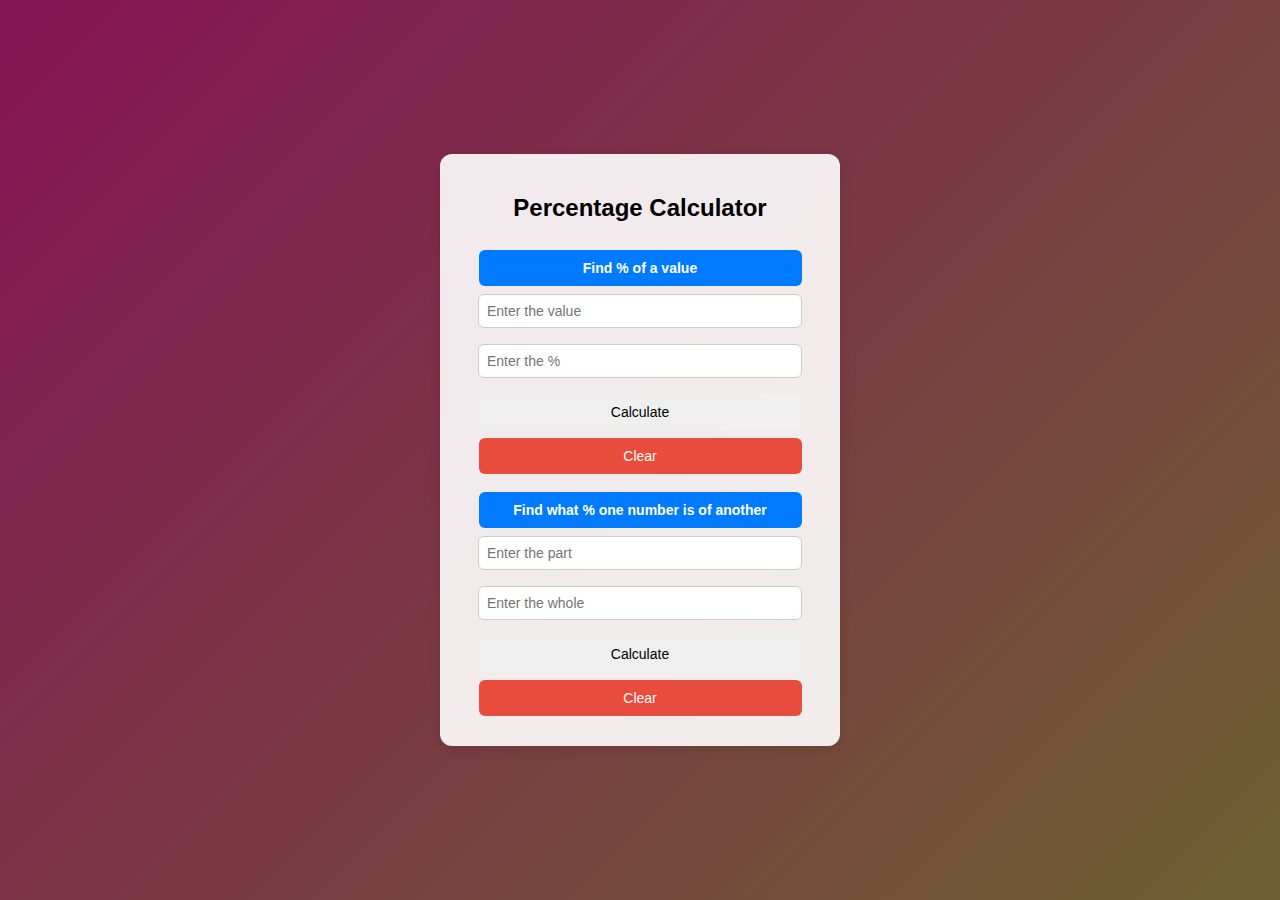
<file: index.html>
<!DOCTYPE html>
<html lang="en">
<head>
  <meta charset="UTF-8">
  <meta name="viewport" content="width=device-width, initial-scale=1.0">
  <title>Percentage Calculator</title>
  <link rel="stylesheet" href="style.css">
</head>
<body>
  <div class="container">
    <h2>Percentage Calculator</h2>

    <!-- Accordion buttons -->
    <button class="accordion" onclick="toggleSection('percentSection')">Find % of a value</button>
    <div class="section" id="percentSection" style="display:block;">
      <input type="number" id="value" placeholder="Enter the value">
      <input type="number" id="percentage" placeholder="Enter the %">
      <button onclick="calculatePercentage()">Calculate</button>
      <button class="clear" onclick="resetPercentage()">Clear</button>
      <div class="result" id="result"></div>
    </div>

    <button class="accordion" onclick="toggleSection('reverseSection')">Find what % one number is of another</button>
    <div class="section" id="reverseSection">
      <input type="number" id="part" placeholder="Enter the part">
      <input type="number" id="whole" placeholder="Enter the whole">
      <button onclick="calculateReverse()">Calculate</button>
      <button class="clear" onclick="resetReverse()">Clear</button>
      <div class="result" id="reverseResult"></div>
    </div>
  </div>
  <script src="script.js"></script>
</body>
</html>
</file>
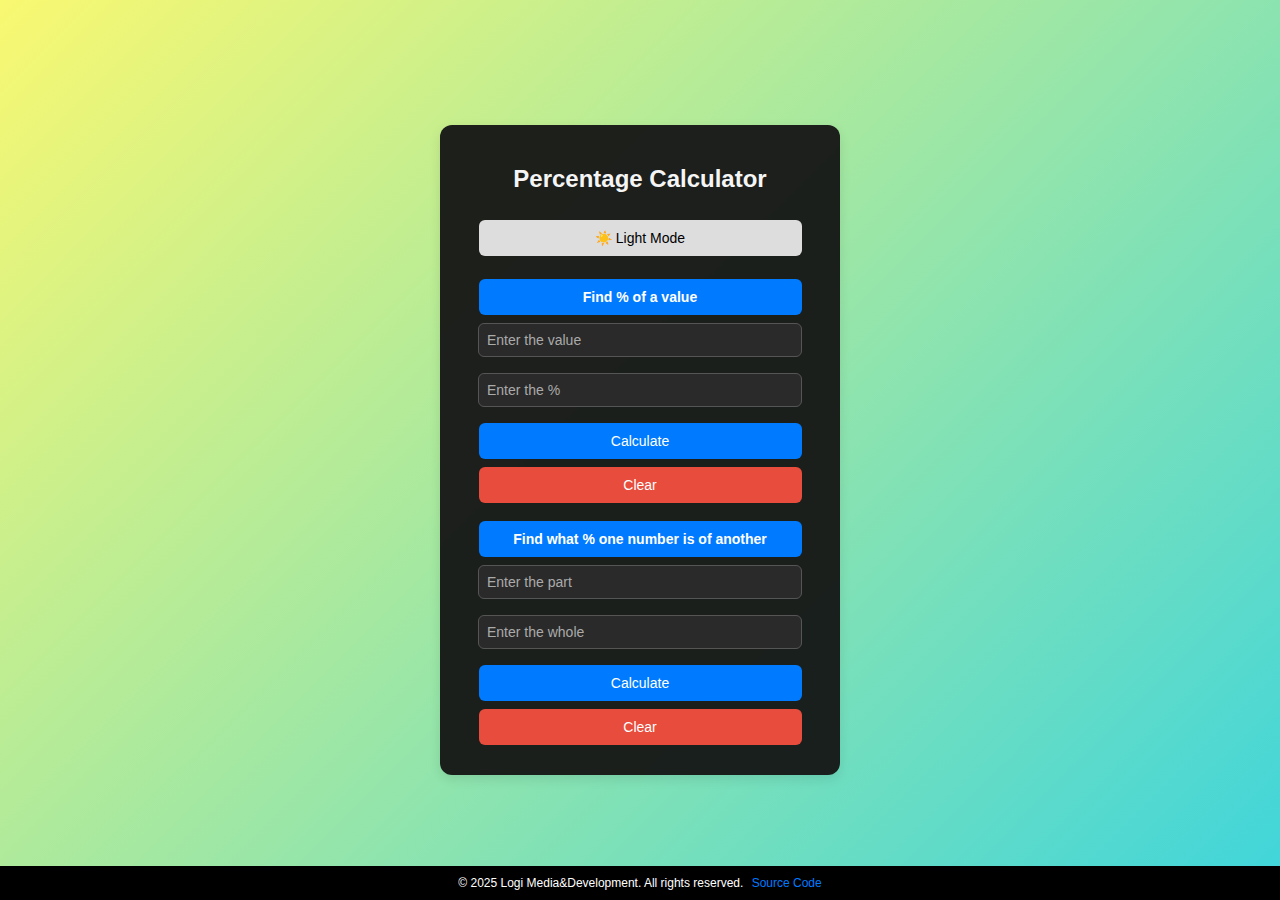
<file: src/index.html>
<!DOCTYPE html>
<html lang="en">
<head>
  <meta charset="UTF-8">
  <meta name="viewport" content="width=device-width, initial-scale=1.0">
  <title>Percentage Calculator</title>
  <link rel="stylesheet" href="style.css">
</head>
<body>
  <div class="container dark"> <!-- 🌙 Start in dark mode -->
    <h2>Percentage Calculator</h2>
    <button id="themeToggle">☀️ Light Mode</button> <!-- Default button text -->

    <!-- Accordion buttons -->
    <button class="accordion" onclick="toggleSection('percentSection')">Find % of a value</button>
    <div class="section" id="percentSection" style="display:block;">
      <input type="number" id="value" placeholder="Enter the value">
      <input type="number" id="percentage" placeholder="Enter the %">
      <button class="calculate_color" onclick="calculateReverse()">Calculate</button>
      <button class="clear" onclick="resetPercentage()">Clear</button>
      <div class="result" id="result"></div>
    </div>

    <button class="accordion" onclick="toggleSection('reverseSection')">Find what % one number is of another</button>
    <div class="section" id="reverseSection">
      <input type="number" id="part" placeholder="Enter the part">
      <input type="number" id="whole" placeholder="Enter the whole">
      <button class="calculate_color" onclick="calculateReverse()">Calculate</button>
      <button class="clear" onclick="resetReverse()">Clear</button>
      <div class="result" id="reverseResult"></div>
    </div>
  </div>

  <script src="script.js"></script>

  
    <footer>
        © 2025 Logi Media&Development. All rights reserved. 
        <a href="https://github.com/Logi-Media-Development/percentage-calculator" target="_blank">Source Code</a>
    </footer>
</body>
</html>
</file>
<file: style.css>
/* === Base Layout === */
body {
  font-family: Arial, sans-serif;
  display: flex;
  justify-content: center;
  align-items: center;
  height: 100vh;
  margin: 0;
  background: linear-gradient(-45deg, #ff6ec7, #845ec2, #00c9ff, #f9f871);
  background-size: 400% 400%;
  animation: gradientShift 15s ease infinite;
}

@keyframes gradientShift {
  0%   { background-position: 0% 50%; }
  50%  { background-position: 100% 50%; }
  100% { background-position: 0% 50%; }
}

/* === Container (Light & Dark) === */
.container {
  background: rgba(255, 255, 255, 0.9);
  padding: 20px 30px;
  border-radius: 12px;
  box-shadow: 0 4px 12px rgba(0,0,0,0.1);
  width: 340px;
  text-align: center;
  transition: background 0.3s ease, color 0.3s ease;
}

.container.dark {
  background: rgba(20, 20, 20, 0.95);
  color: #f5f5f5;
}

/* === Inputs === */
input[type="number"] {
  width: 90%;
  padding: 8px;
  margin: 8px 0;
  border: 1px solid #ccc;
  border-radius: 6px;
  font-size: 14px;
  transition: background 0.3s ease, color 0.3s ease, border 0.3s ease;
}

.container.dark input[type="number"] {
  background: #2a2a2a;
  color: #f5f5f5;
  border: 1px solid #555;
}

.container.dark input[type="number"]::placeholder {
  color: #aaa;
}

/* === Buttons === */
button {
  margin-top: 8px;
  padding: 10px;
  width: 95%;
  border: none;
  border-radius: 6px;
  font-size: 14px;
  cursor: pointer;
}

button.accordion {
  background: #007bff;
  color: white;
  font-weight: bold;
}

button.calculate_color {
  background-color: #007bff;
  color: white;
}

button.clear {
  background: #e74c3c;
  color: white;
}

#themeToggle {
  margin-bottom: 15px;
  background: #444;
  color: white;
}

.container.dark #themeToggle {
  background: #ddd;
  color: black;
}

/* === Results & Messages === */
.result {
  margin-top: 10px;
  font-size: 20px;
}

.result .highlight {
  font-weight: bold;
  color: #007bff;
}

.result .big {
  font-size: px;
}

.error {
  color: red;
}

/* Footer styles */
footer {
    background-color: #000000; /* light gray background */
    text-align: center;
    padding: 10px 0;
    font-size: 12px;
    color: #ffffff;
    position: fixed;
    bottom: 0;
    width: 100%;
}

/* Link styles inside the footer */
footer a {
    color: #007BFF; /* blue color for the link */
    text-decoration: none;
    margin-left: 5px;
}

footer a:hover {
    text-decoration: underline; /* underline on hover */
}
</file>
<file: src/style.css>
/* === Base Layout === */
body {
  font-family: Arial, sans-serif;
  display: flex;
  justify-content: center;
  align-items: center;
  height: 100vh;
  margin: 0;
  background: linear-gradient(-45deg, #ff6ec7, #845ec2, #00c9ff, #f9f871);
  background-size: 400% 400%;
  animation: gradientShift 15s ease infinite;
}

@keyframes gradientShift {
  0%   { background-position: 0% 50%; }
  50%  { background-position: 100% 50%; }
  100% { background-position: 0% 50%; }
}

/* === Container (Light & Dark) === */
.container {
  background: rgba(255, 255, 255, 0.9);
  padding: 20px 30px;
  border-radius: 12px;
  box-shadow: 0 4px 12px rgba(0,0,0,0.1);
  width: 340px;
  text-align: center;
  transition: background 0.3s ease, color 0.3s ease;
}

.container.dark {
  background: rgba(20, 20, 20, 0.95);
  color: #f5f5f5;
}

/* === Inputs === */
input[type="number"] {
  width: 90%;
  padding: 8px;
  margin: 8px 0;
  border: 1px solid #ccc;
  border-radius: 6px;
  font-size: 14px;
  transition: background 0.3s ease, color 0.3s ease, border 0.3s ease;
}

.container.dark input[type="number"] {
  background: #2a2a2a;
  color: #f5f5f5;
  border: 1px solid #555;
}

.container.dark input[type="number"]::placeholder {
  color: #aaa;
}

/* === Buttons === */
button {
  margin-top: 8px;
  padding: 10px;
  width: 95%;
  border: none;
  border-radius: 6px;
  font-size: 14px;
  cursor: pointer;
}

button.accordion {
  background: #007bff;
  color: white;
  font-weight: bold;
}

button.calculate_color {
  background-color: #007bff;
  color: white;
}

button.clear {
  background: #e74c3c;
  color: white;
}

#themeToggle {
  margin-bottom: 15px;
  background: #444;
  color: white;
}

.container.dark #themeToggle {
  background: #ddd;
  color: black;
}

/* === Results & Messages === */
.result {
  margin-top: 10px;
  font-size: 20px;
}

.result .highlight {
  font-weight: bold;
  color: #007bff;
}

.result .big {
  font-size: px;
}

.error {
  color: red;
}

/* Footer styles */
footer {
    background-color: #000000; /* light gray background */
    text-align: center;
    padding: 10px 0;
    font-size: 12px;
    color: #ffffff;
    position: fixed;
    bottom: 0;
    width: 100%;
}

/* Link styles inside the footer */
footer a {
    color: #007BFF; /* blue color for the link */
    text-decoration: none;
    margin-left: 5px;
}

footer a:hover {
    text-decoration: underline; /* underline on hover */
}
</file>
